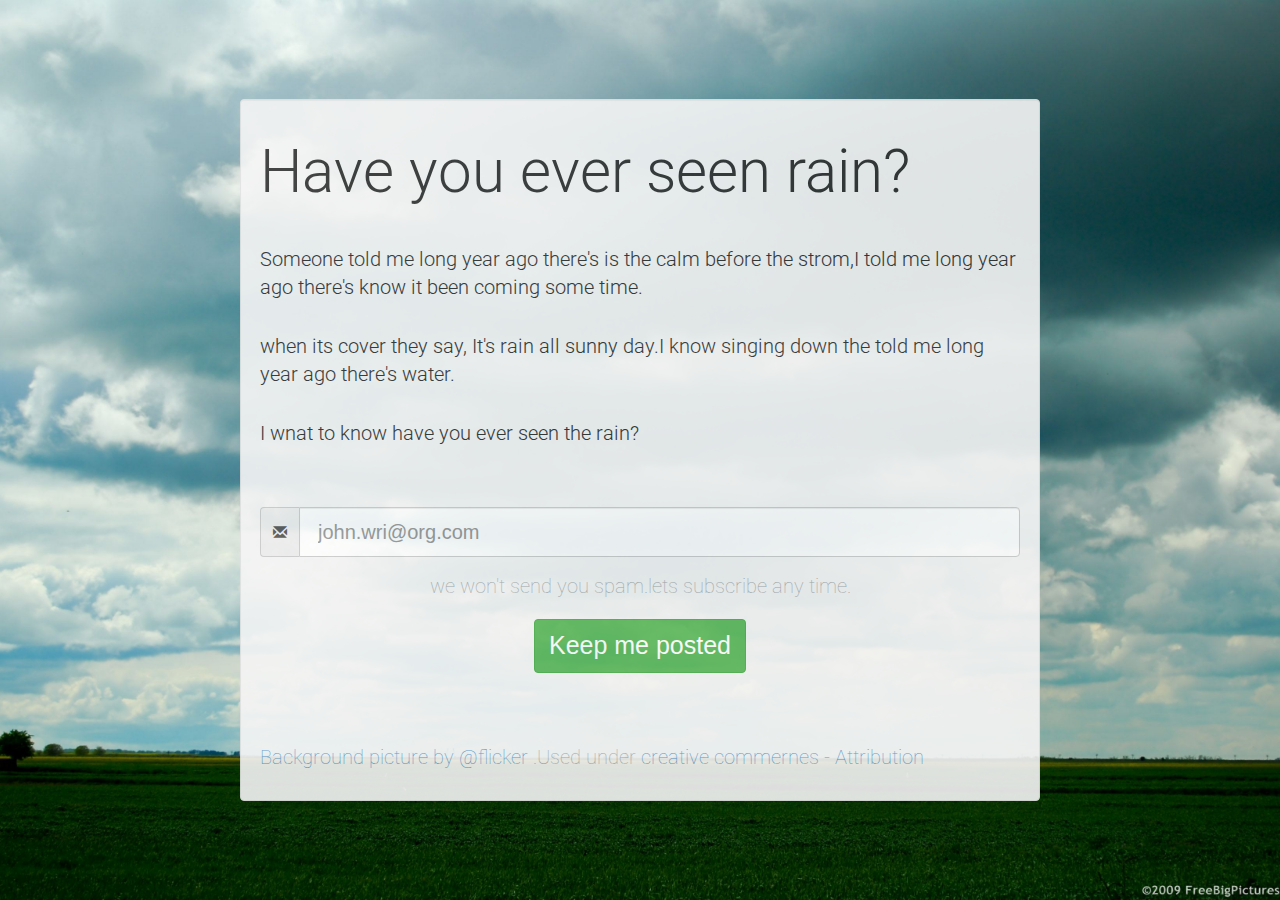
<file: practical_page2/index.html>
<!DOCTYPE html>
<html>
<head>
	<title>bootstrap|| practiclpage 2</title>
	<meta charset="utf-8">
	<meta name="viewport" content="width=device-width, initial-scale=1">

	<!-- Latest compiled and minified CSS -->
	<link rel="stylesheet" href="https://maxcdn.bootstrapcdn.com/bootstrap/3.3.7/css/bootstrap.min.css">
	<link rel="stylesheet" type="text/css" href="style.css">
	<link href="https://fonts.googleapis.com/css?family=Roboto:100,300,500" rel="stylesheet">

</head>
<body>
 <div class="OuterDiv">
	 <div class="MiddleDiv">

		 <div id="cell">
			 <div class="well ">


				 <div id="mainPara">
					 <h2>Have you ever seen rain?</h2>
					 <div id="paraGraph">
						 <p>Someone told me long year ago there's is the calm before the strom,I  told me long year ago there's know it been coming some time.</p>
						 <p>when its cover they say, It's rain all sunny day.I know singing down the  told me long year ago there's water.</p>
						 <p>I wnat to know have you ever seen the rain?</p>
					 </div>
					 <form class="form" action="">
						 <div class="input-group">
							 <span class="input-group-addon glyphicon glyphicon-envelope"></span>
							 <input type="email" class="form-control" name="input_field" required placeholder="john.wri@org.com">
						 </div>

						 <div class="footer">
							 <p class="note">we won't send you spam.lets subscribe any time.</p>

							 <button class="btn btn-success center-block" type="submit" value="submit">Keep me posted</button>

							 <p class="bottomLine">Background picture by @flicker <span class="ChangeTxtColor" >.Used under</span>
								 creative commernes - Attribution</p>
						 </div>
					 </form>
				 </div>




			 </div>
		 </div>

	 </div>
 </div>




<script src="https://ajax.googleapis.com/ajax/libs/jquery/3.3.1/jquery.min.js"></script>

<!-- Latest compiled JavaScript -->
<script src="https://maxcdn.bootstrapcdn.com/bootstrap/3.3.7/js/bootstrap.min.js"></script>


</body>
</html>
</file>
<file: practical_page2/style.css>
p,header,footer,div
{
	padding: 0px;
	margin: 0px;
}
 body
 {

 	background-image: url('background.jpg');
 	background-attachment: fixed;
 	background-position: center center;
 	background-size: cover; 
 }  

 .well
 {
 	opacity: 0.9;

 }
 .OuterDiv {
	 display: table;
	 position: absolute;
	 height: 100%;
	 width: 100%;
	 padding:20px 0px 0px 0px;
 }

 .MiddleDiv {
	 display: table-cell;
	 vertical-align: middle;
	 padding: 0px 20px;

 }

 #cell {
	 margin-left: auto;
	 margin-right: auto;
	 max-width: 800px;
 }

 #mainPara h2{
 	font-family: 'Roboto', sans-serif;
	font-weight: 300;
	font-size: 60px;
 }

.well p
{
	font-family: 'Roboto', sans-serif;
	font-weight: 400;
}
h2
{
	font-family: 'Roboto', sans-serif;
	font-weight: 500;
	margin-top: 20px;
	margin-bottom: 40px;
	font-size: 33px;
}
#paraGraph p
{
	padding-bottom: 30px;
	font-size:20px;
   font-family: 'Roboto', sans-serif;
	font-weight: 300;
}


.input-group
{
	margin-top: 30px;
	margin-bottom: 15px;
}
input[type='email']
{
	width: 100%;
}

.glyphicon {
	position: static;
}
.footer p
{
	font-family: 'Roboto', sans-serif;
	font-weight: 100;
	padding-bottom: 10px;

}
 .note
{
	  color: #a6abae;
}
.well button
{
	margin-top: 8px;
	margin-bottom: 70px;
 
}
.bottomLine
{
	color: #609ccf;
}
 .footer .note
 {
	 text-align: center;
	 font-size: 20px;
 }
 .ChangeTxtColor {
	 color: #609ccf;
 }

 .bottomLine
 {
	 font-size: 20px;
 }
 .btn
 {
 	font-size: 25px;
 	padding: 8px 14px 8px 14px;
 }
 .form-control {
    height: 50px;
    padding: 7px 18px;
    font-size: 20px;
}
 .ChangeTxtColor {
	 color: #a6abae;
 }
 @media screen and (max-width: 760px) {


	#mainPara h2
	{
		font-size: 30px;
	}


#paraGraph p
{
 
	font-size:16px;
 
}



 }

 @media screen and (max-width: 400px) {
 
     #mainPara h2
	 {

		 font-size: 30px;
	 }


#paraGraph p
{
 
	font-size:16px;
 
}
 



 }
</file>
